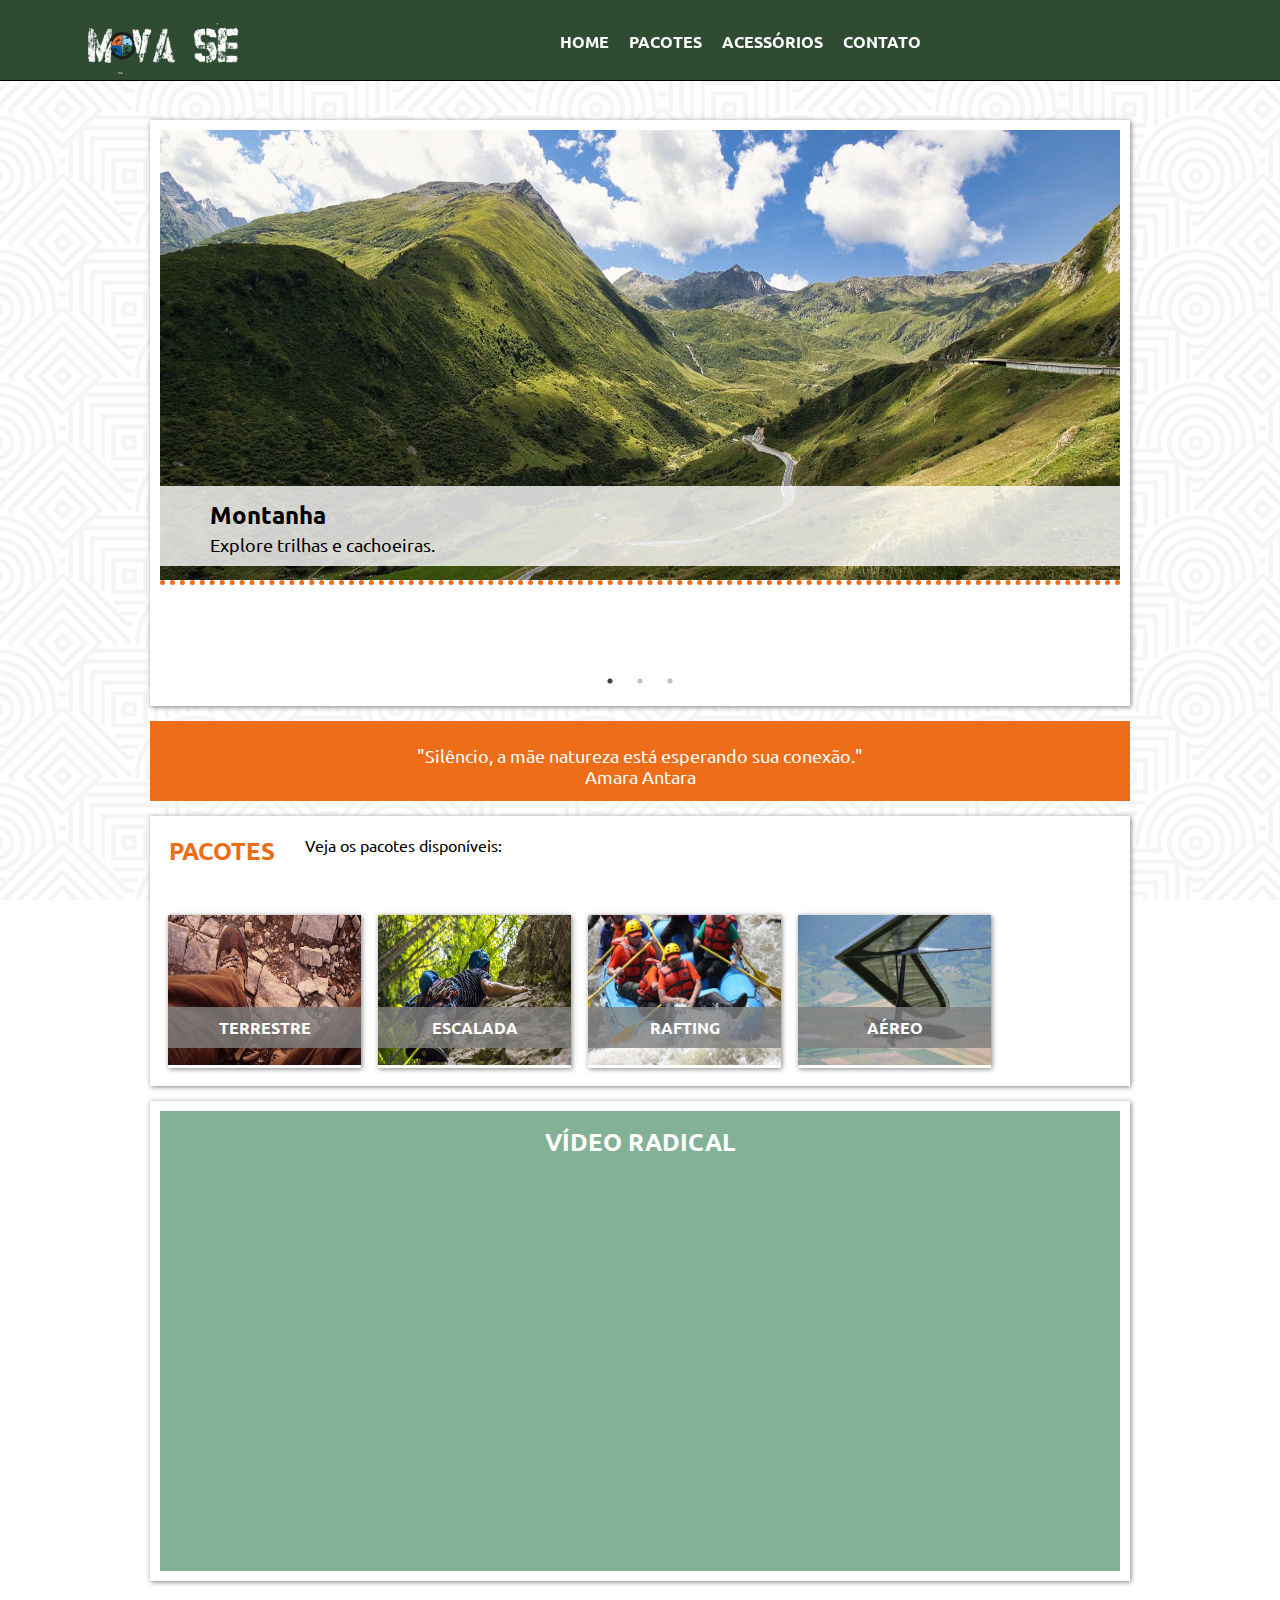
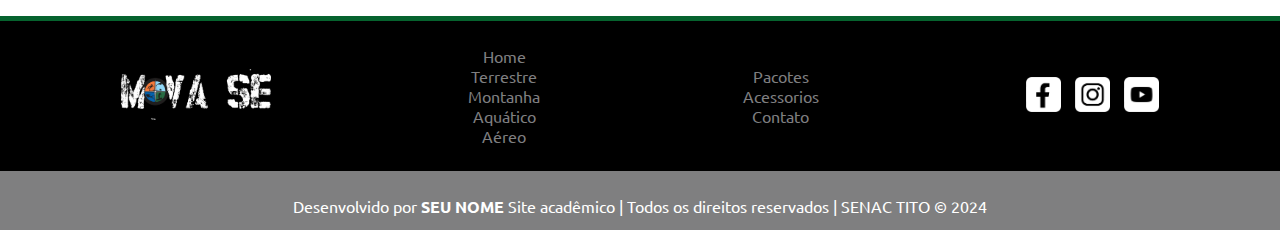
<file: index.html>
<!DOCTYPE html>
<html lang="pt-br">
 
<head>
    <meta charset="UTF-8">
    <meta http-equiv="X-UA-Compatible" content="IE=edge">
    <meta name="viewport" content="width=device-width, initial-scale=1.0">
    <title>Mova-se [Página principal]</title>
    <meta name="description"
        content="O mova-se é um site educacional, com a proposta de fazer reservas e pacotes de viagens com esportes radicais.">
 
    <!-- CSS do Plugin Slick -->
    <link rel="stylesheet" href="slick/slick.css">
    <link rel="stylesheet" href="slick/slick-theme.css">
 
    <!-- CSS Estilo -->
    <link rel="stylesheet" href="css/estilo.css">
    <link rel="preconnect" href="https://fonts.googleapis.com">
    <link rel="preconnect" href="https://fonts.gstatic.com" crossorigin>
    <link
        href="https://fonts.googleapis.com/css2?family=Ubuntu:ital,wght@0,300;0,400;0,500;0,700;1,300;1,400;1,500;1,700&display=swap"
        rel="stylesheet">
    <link href="https://fonts.googleapis.com/css2?family=Material+Symbols+Outlined" rel="stylesheet" />
 
 
</head>
 
<body>
    <header id="topo">
        <div>
            <h1>
                <a href="index.html"><img src="imagem/logo.png" alt="Logotipo"></a>
            </h1>
            <span id="iconMenu" class="material-symbols-outlined" onclick="clickMenu()">
                menu
            </span>
 
            <nav id="itens">
                <a href="index.html" tabindex="1">Home</a>
                <!--tabindex é utilizado para a acessibilidade-->
                <a href="pacotes.html" tabindex="2">Pacotes</a>
                <a href="acessorios.html" tabindex="3">Acessórios</a>
                <a href="contato.html" tabindex="4">Contato</a>
            </nav>
        </div>
    </header>
 
    <main class="conteudo">
        <article class="cont-home">
            <div class="destaque" id="destaque">
                <div class="cont-destaque">
                    <img src="imagem/montanha.jpg" alt="Imagem: Vale com montanhas">
                    <div class="text-destaque">
                        <h2>Montanha</h2>
                        <p>Explore trilhas e cachoeiras.</p>
                    </div>
                </div>
                <div class="cont-destaque">
                    <img src="imagem/arvores.jpg" alt="Imagem: Bosque de árvores">
                    <div class="text-destaque">
                        <h2>Terrestre</h2>
                        <p>Explore trilhas e cachoeiras.</p>
                    </div>
                </div>
                <div class="cont-destaque">
                    <img src="imagem/paisagem.jpg" alt="Imagem: Vale com montanhas e rios">
                    <div class="text-destaque">
                        <h2>Aquático</h2>
                        <p>Explore rios e cachoeiras.</p>
                    </div>
                </div>
            </div>
        </article>
 
        <aside id="frase">
            <p>
                "Silêncio, a mãe natureza está esperando sua conexão."<br>Amara Antara
            </p>
        </aside>
 
        <article class="card">
            <h2 class="titulo">Pacotes</h2>
            <p>Veja os pacotes disponíveis:</p>
            <div class="card-conteudo">
                <figure>
                    <a href="#" class="open-modal" data-modal="modal-terrestre"><img src="imagem/capa-terrestre.jpg" alt="Terrestre"></a>
                    <figcaption>terrestre</figcaption>
                </figure>
                <figure>
                    <a href="#" class="open-modal" data-modal="modal-escalada"><img src="imagem/escalada.jpg" alt="Escalada"></a>
                    <figcaption>escalada</figcaption>
                </figure>
                <figure>
                    <a href="#" class="open-modal" data-modal="modal-rafting"><img src="imagem/rafting.jpg" alt="rafting"></a>
                    <figcaption>rafting</figcaption>
                </figure>
                <figure>
                    <a href="#" class="open-modal" data-modal="modal-aereo"><img src="imagem/asa-delta.jpg" alt="aéreo"></a>
                    <figcaption>aéreo</figcaption>
                </figure>
            </div>
        </article>
       
        <!-- Modais -->
        <div id="modal-terrestre" class="modal">
 
            <div class="modal-content">
                <span class="close">&times;</span>
                <h2>Pacote Terrestre</h2>
                <p>Atividades.</p>
                <ul>
                    <li> Duração: 7 dias </li>
                    <li> Inclusos: Trilha, natação, mountain bike, skate, passeio turístico, canyoning, escalada. </li>
                    <li>Quem tiver o pacote premium, terá alimentação gratuita entre 3 dos 7 dias de passeio.</li>
                    <li>Preço: R$ 820,00 </li>
                </ul>
            </div>
        </div>
 
        <div id="modal-escalada" class="modal">
            <div class="modal-content">
                <span class="close">&times;</span>
                <h2>Pacote Escalada</h2>
                <p> Escalada.</p>
                <ul>
                    <li> Duração: 2 dias </li>
                    <li>Escalada de Bloco, bigwall, alpinismo. </li>
                    <li>Inclusos: ganhará os equipamentos, para uso coletivo e individual(acompanhado por um instrutor experiente) para aproveitar ao máximo toda a diversão.</li>
                    <li> Preço: R$ 600,00 </li>
                   
                </ul>
            </div>
 
        </div>
        <div id="modal-rafting" class="modal">
            <div class="modal-content">
                <span class="close">&times;</span>
                <h2>Pacote Rafting</h2>
                <p>Rafting para todos. </p>
                <ul>
                    <li> Duração: Escolha fazer entre 1 ou 2 dias.</li>
                    <li> Inclusos: Bote, Remos, Colete salva-vidas, Capacete, Cabo de resgate, Saco estanque, Primeiros socorros, Bomba de emerência, Roupa de neoprene.  </li>
                    <li>O que usar?: Roupas leve, que sequem rápido, como malha, lycra, tactel ou dry fit. Para mulheres, tops, maiô ou bíquini. Homens, sunga ou shorts de tecido leve.</li>
                    <li> Preço: R$ 350,00 </li>
                </ul>
            </div>
 
        </div>
        <div id="modal-aereo" class="modal">
            <div class="modal-content">
                <span class="close">&times;</span>
                <h2>Pacote Aéreo</h2>
                <p> Sobre o pacote aéreo</p>
                <ul>
                    <li> Duração: 8 a 10min.  </li>
                    <li>Detalhes para o passeio: Documento de identificação, Protetor solar(opção), Roupas confortáveis. Todos os passageiros estarão acompanhados por um monitor e piloto experiente, com conhecimento em primeiro socorros e habilidade em aterrisagem. </li>
                    <li>O voo não pode ter mais que 10 minutos por motivos de segurança!. Em dias onde o tempo não está favorável, não será permitido a realização do voo.</li>
                    <li>Preço: R$ 300,00 </li>
                </ul>
            </div>
        </div>
 
     
 
 
        <article>
            <div id="video">
                <h2 class="titulo" id="titulo-video">Vídeo Radical</h2>
                <iframe width="100%" height="350" src="https://www.youtube.com/embed/LPO5BZnzuIs"
                    title="YouTube video player" frameborder="0"
                    allow="accelerometer; autoplay; clipboard-write; encrypted-media; gyroscope; picture-in-picture; web-share"
                    allowfullscreen></iframe>
            </div>
        </article>
    </main>
 
    <footer class="rodape">
        <div class="rodape-conteudo">
            <div id="logo-rodape">
                <a href="index.html"><img src="imagem/logo.png" alt="Logotipo"></a>
            </div>
            <div class="menu-rodape">
                <ul>
                    <li><a href="index.html">Home</a></li>
                    <li><a href="#">Terrestre</a></li>
                    <li><a href="#">Montanha</a></li>
                    <li><a href="#">Aquático</a></li>
                    <li><a href="#">Aéreo</a></li>
                </ul>
            </div>
            <div class="menu-rodape">
                <ul>
                    <li><a href="pacotes.html">Pacotes</a></li>
                    <li><a href="acessorios.html">Acessorios</a></li>
                    <li><a href="contato.html">Contato</a></li>
                </ul>
            </div>
            <div class="redes">
                <aside>
                    <img src="imagem/facebook.png" alt="Logo do Facebook">
                    <img src="imagem/insta.png" alt="Logo do Instagram">
                    <img src="imagem/youtube.png" alt="Logo do Youtube">
                </aside>
            </div>
        </div>
        <div class="assinatura">
            <p>Desenvolvido por <b>SEU NOME</b> Site acadêmico |
                Todos os direitos reservados |
                SENAC TITO &copy; 2024</p>
 
        </div>
 
    </footer>
    <script src="js/jquery-3.7.0.min.js"></script>
    <script src="slick/slick.min.js"></script>
    <script src="js/interacao.js"></script>
</body>
 
</html>
</file>
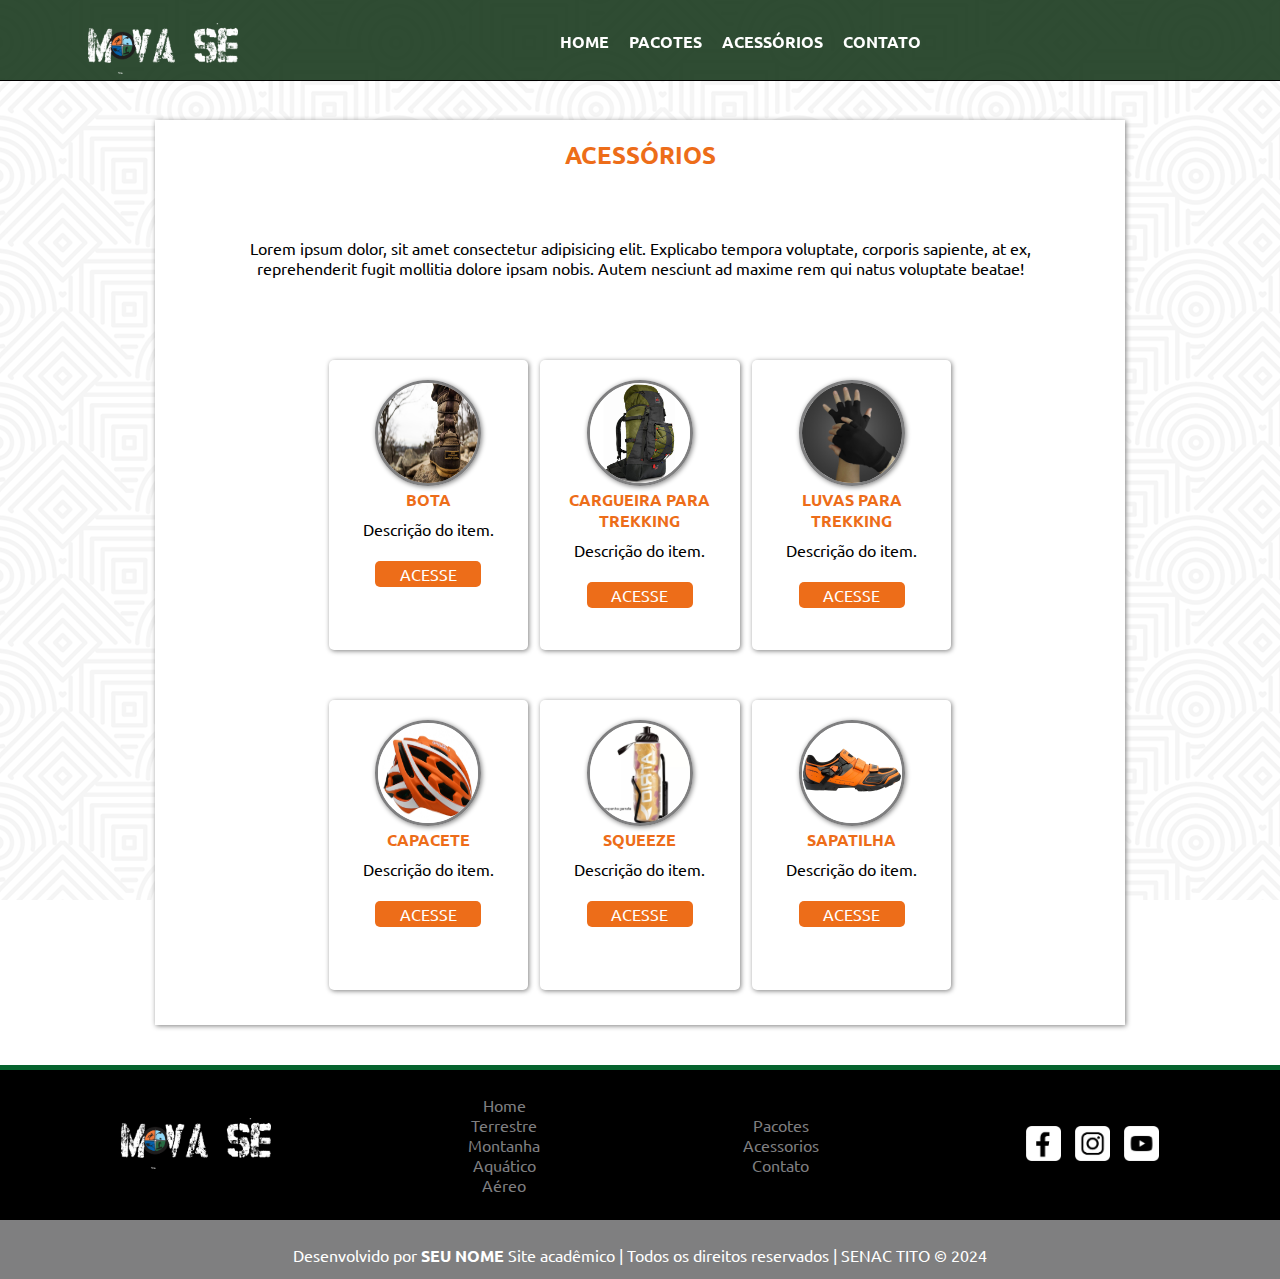
<file: acessorios.html>
<!DOCTYPE html>
<html lang="pt-br">
 
<head>
    <meta charset="UTF-8">
    <meta http-equiv="X-UA-Compatible" content="IE=edge">
    <meta name="viewport" content="width=device-width, initial-scale=1.0">
    <title>Mova- se [Página principal]</title>
    <meta name="description" content="O mova-se é um site educacional,
    com a proposta de fazer reservas e pacotes de viagens
    com esportes radicais.">
 
        <!-- CSS Estilo -->
        <link rel="stylesheet" href="css/estilo.css">
 
 
 
    <link rel="preconnect" href="https://fonts.googleapis.com">
<link rel="preconnect" href="https://fonts.gstatic.com" crossorigin>
<link href="https://fonts.googleapis.com/css2?family=Ubuntu:wght@300&display=swap" rel="stylesheet">
<link href="https://fonts.googleapis.com/css2?family=Material+Symbols+Outlined" rel="stylesheet" />
 
</head>
 
<body>
    <header id="topo">
        <div>
            <h1>
                <a href="index.html"><img src="imagem/logo.png" alt="Logotipo"></a>
            </h1>
            <span id="iconMenu" class="material-symbols-outlined" onclick="clickMenu()">
                menu
            </span>
            <nav id="itens">
                <a href="index.html" tabindex="1">Home</a>
                <!--tabindex é utilizado para a acessibilidade-->
                <a href="pacotes.html" tabindex="2">Pacotes</a>
                <a href="acessorios.html" tabindex="3">Acessórios</a>
                <a href="contato.html" tabindex="4">Contato</a>
            </nav>
        </div>
    </header>
 
 
    <main class="conteudo">
        <div class="conteudo-info">
            <article>
                <h2 class="titulo">Acessórios</h2>
                <p>Lorem ipsum dolor, sit amet consectetur adipisicing elit.
                    Explicabo tempora voluptate, corporis sapiente, at ex,
                    reprehenderit fugit mollitia dolore ipsam nobis. Autem
                    nesciunt ad maxime rem qui natus voluptate beatae!</p>
                <div class="acessorios">
                    <div class="produtos">
                        <div class="img-produto">
                            <img src="imagem/bota.jpg" alt="produto bota">
                        </div>
                        <h4>BOTA</h4>
                        <p>Descrição do item.</p>
                        <div class="acesse btn modal-btn">Acesse</div>
 
                    </div>
                    <div class="produtos">
                        <div class="img-produto">
                            <img src="imagem/mochila.jpg" alt="Mochila">
                        </div>
                        <h4>Cargueira para trekking</h4>
                        <p>Descrição do item.</p>
                        <div class="acesse btn modal-btn">Acesse</div>
 
                    </div>
                    <div class="produtos">
                        <div class="img-produto">
                            <img src="imagem/luvas.jpg" alt="luvas">
                        </div>
                        <h4>Luvas para trekking</h4>
                        <p>Descrição do item.</p>
                        <div class="acesse btn modal-btn">Acesse</div>
                    </div>
                </div>
                <div class="acessorios">
                    <div class="produtos">
                        <div class="img-produto">
                            <img src="imagem/capacete.jpg" alt="capacete">
                        </div>
                        <h4>Capacete</h4>
                        <p>Descrição do item.</p>
                        <div class="acesse btn modal-btn">Acesse</div>
 
                    </div>
                    <div class="produtos">
                        <div class="img-produto">
                            <img src="imagem/squeeze.jpg" alt="Squeeze">
                        </div>
                        <h4>Squeeze</h4>
                        <p>Descrição do item.</p>
                        <div class="acesse btn modal-btn">Acesse</div>
 
                    </div>
                    <div class="produtos">
                        <div class="img-produto">
                            <img src="imagem/sapatilha-escalada.jpg" alt="sapatilha de escalada">
                        </div>
                        <h4>Sapatilha</h4>
                        <p>Descrição do item.</p>
                        <div class="acesse btn modal-btn" id="modal">Acesse</div>
 
                    </div>
 
 
                </div>
 
            </article>
 
        </div>
 
        <div class="modal-overlay">
            <div class="modal-container">
                <h3>Conteúdo</h3>
                <p>Este é o conteúdo do Modal</p>
                <p>Mensagem enviado com sucesso!</p>
                <button class="close-btn"><i class="fas fa-times"></i></button>
            </div>
        </div>
 
 
    </main>
    <footer class="rodape">
        <div class="rodape-conteudo">
            <div id="logo-rodape">
                <a href="index.html"><img src="imagem/logo.png" alt="Logotipo"></a>
            </div>
            <div class="menu-rodape">
                <ul>
                    <li><a href="index.html">Home</a></li>
                    <li><a href="#">Terrestre</a></li>
                    <li><a href="#">Montanha</a></li>
                    <li><a href="#">Aquático</a></li>
                    <li><a href="#">Aéreo</a></li>
                </ul>
            </div>
            <div class="menu-rodape">
                <ul>
                    <li><a href="pacotes.html">Pacotes</a></li>
                    <li><a href="acessorios.html">Acessorios</a></li>
                    <li><a href="contato.html">Contato</a></li>
                </ul>
            </div>
            <div class="redes">
                <aside>
                    <img src="imagem/facebook.png" alt="Logo do Facebook">
                    <img src="imagem/insta.png" alt="Logo do Instagram">
                    <img src="imagem/youtube.png" alt="Logo do Youtube">
                </aside>
            </div>
        </div>
        <div class="assinatura">
            <p>Desenvolvido por <b>SEU NOME</b> Site acadêmico |
                Todos os direitos reservados |
                SENAC TITO &copy; 2024</p>
 
        </div>

        <div class="acessorio-layer"></div>
        <div class="modal-acessorio">
           
           <p class="fechar">X</p>
           <img src="./imagem/bota.jpg" alt="">
           <p class="descricao-ac">Uma bota é um tipo de calçado que cobre o pé, o tornozelo e, em muitos casos, parte da perna. Elas podem ser feitas de diversos materiais, como couro, camurça, borracha ou tecido sintético. As botas são conhecidas por sua durabilidade e proteção, sendo ideais para diferentes condições climáticas e terrenos.</p>
        </div>
 
    </footer>
    <script src="js/jquery-3.7.0.min.js"></script>
    <script src="slick/slick.min.js"></script>
    <script src="js/interacao.js"></script>
    <script>
        fechar.addEventListener('click', function () {
    layer1.style.display = "none";
    modalAcessorio.style.display = "none";
})

    </script>
</body>
 
</html>
</file>
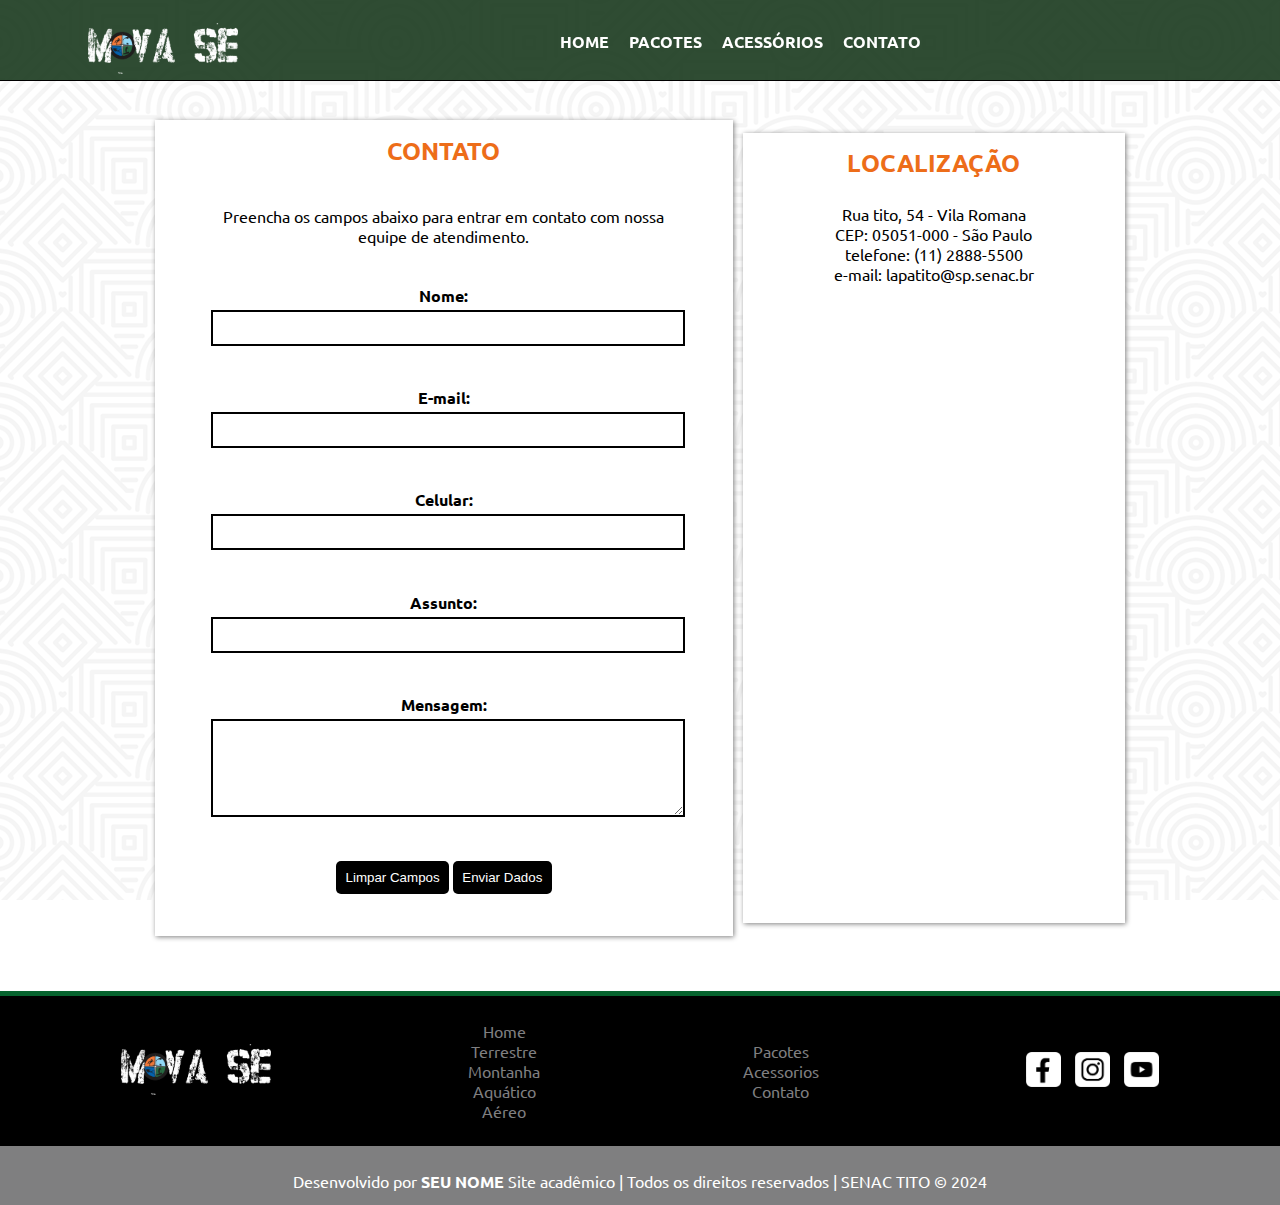
<file: contato.html>
<!DOCTYPE html>
<html lang="pt-br">

<head>
    <meta charset="UTF-8">
    <meta http-equiv="X-UA-Compatible" content="IE=edge">
    <meta name="viewport" content="width=device-width, initial-scale=1.0">
    <title>Mova- se [Página principal]</title>
    <meta name="description" content="O mova-se é um site educacional, 
    com a proposta de fazer reservas e pacotes de viagens 
    com esportes radicais.">

        <!-- CSS Estilo -->
        <link rel="stylesheet" href="css/estilo.css">


<link rel="preconnect" href="https://fonts.googleapis.com">
<link rel="preconnect" href="https://fonts.gstatic.com" crossorigin>
<link href="https://fonts.googleapis.com/css2?family=Ubuntu:wght@300&display=swap" rel="stylesheet">
<link href="https://fonts.googleapis.com/css2?family=Material+Symbols+Outlined" rel="stylesheet" />


</head>

<body>
    <header id="topo">
        <div>
            <h1>
                <a href="index.html"><img src="imagem/logo.png" alt="Logotipo"></a>
            </h1>
            <span id="iconMenu" class="material-symbols-outlined" onclick="clickMenu()">
                menu
            </span>
            <nav id="itens">
                <a href="index.html" tabindex="1">Home</a>
                <!--tabindex é utilizado para a acessibilidade-->
                <a href="pacotes.html" tabindex="2">Pacotes</a>
                <a href="acessorios.html" tabindex="3">Acessórios</a>
                <a href="contato.html" tabindex="4">Contato</a>
            </nav>
        </div>
    </header>


    <main class="conteudo">
        <div class="conteudo-info" id="conteudo-contato">
            <article class="cont-contato">
                <div class="formulario">
                    <h2 class="titulo">Contato</h2>
                    <p>Preencha os campos abaixo para entrar em
                        contato com nossa equipe de atendimento.</p>
                    <form action="" id="form-contato" method="post">
                        <p>
                            <label for="nome">Nome:</label>
                            <input tabindex="5" required type="text" id="nome" name="nome">
                        </p>
                        <p>
                            <label for="email">E-mail:</label>
                            <input tabindex="6" required type="email" id="email" name="email">
                        </p>
                        <p>
                            <label for="telefone">Celular:</label>
                            <input tabindex="7" required type="tel" id="telefone" name="telefone">
                        </p>
                        <p>
                            <label for="assunto">Assunto:</label>
                            <input tabindex="8" required type="text" id="assunto" name="assunto">
                        </p>
                        <p>
                            <label for="mensagem">Mensagem:</label>
                            <textarea tabindex="9" name="mensagem" id="mensagem" cols="30" rows="6"></textarea>
                        </p>
                        <p>
                            <button tabindex="10" id="limpar" type="reset" name="limpar">Limpar Campos</button>
                            <button tabindex="11" id="enviar" name="enviar">Enviar Dados</button>
                        </p>
                    </form>
                </div>
            </article>
            <article class="cont-contato" id="localizacao-end"> <!--acrescentar o id-->
                <div class="localizacao">
                    <h2 class="titulo">Localização</h2>
                    <p>Rua tito, 54 - Vila Romana<br>CEP: 05051-000 - São Paulo
                    <br>telefone: (11) 2888-5500
                    <br>e-mail: lapatito@sp.senac.br
                </p>
                <iframe src="https://www.google.com/maps/embed?pb=!1m18!1m12!1m3!1d3658.1261441208867!2d-46.697468125784106!3d-23.527964978822755!2m3!1f0!2f0!3f0!3m2!1i1024!2i768!4f13.1!3m3!1m2!1s0x94cef8768338062b%3A0xc990914f925240f4!2sR.%20Tito%2C%2054%20-%20Vila%20Romana%2C%20S%C3%A3o%20Paulo%20-%20SP%2C%2005051-000!5e0!3m2!1spt-BR!2sbr!4v1689619483974!5m2!1spt-BR!2sbr" width="400" height="350" style="border:0;" allowfullscreen="" loading="lazy" referrerpolicy="no-referrer-when-downgrade"></iframe>
                </div>
            </article>
        </div>
    </main>

    <footer class="rodape">
        <div class="rodape-conteudo">
            <div id="logo-rodape">
                <a href="index.html"><img src="imagem/logo.png" alt="Logotipo"></a>
            </div>
            <div class="menu-rodape">
                <ul>
                    <li><a href="index.html">Home</a></li>
                    <li><a href="#">Terrestre</a></li>
                    <li><a href="#">Montanha</a></li>
                    <li><a href="#">Aquático</a></li>
                    <li><a href="#">Aéreo</a></li>
                </ul>
            </div>
            <div class="menu-rodape">
                <ul>
                    <li><a href="pacotes.html">Pacotes</a></li>
                    <li><a href="acessorios.html">Acessorios</a></li>
                    <li><a href="contato.html">Contato</a></li>
                </ul>
            </div>
            <div class="redes">
                <aside>
                    <img src="imagem/facebook.png" alt="Logo do Facebook">
                    <img src="imagem/insta.png" alt="Logo do Instagram">
                    <img src="imagem/youtube.png" alt="Logo do Youtube">
                </aside>
            </div>
        </div>
        <div class="assinatura">
            <p>Desenvolvido por <b>SEU NOME</b> Site acadêmico |
                Todos os direitos reservados |
                SENAC TITO &copy; 2024</p>

        </div>

    </footer>
    <script src="js/jquery-3.7.0.min.js"></script>
    <script src="slick/slick.min.js"></script>
    <script src="js/interacao.js"></script>
</body>

</html>
</file>
<file: css/estilo.css>
@charset "utf-8";

@import url('https://fonts.googleapis.com/css2?family=Ubuntu:ital,wght@0,300;0,400;0,500;0,700;1,300;1,400;1,500;1,700&display=swap');

/* Criando regras utilizando o fluxo do MOBILE FIRST */

/* Regras Gerais*/

body {
    font-family: 'Ubuntu', sans-serif;
    background-image: url(../imagem/hypnotize.png);
    background-attachment: fixed;
    /* attachment irá mexer diretamente com a imgem que colocamos no css, neste caso deixar ela fixa. */
    margin: 0;
    padding: 0;
    width: 100%;
}

h1,
h2,
h3,
h4,
p,
figure {
    margin: 0;
    padding: 0;
}

img {
    max-width: 100%;
}

/* Regras do topo */
#topo {
    background-color: rgba(24, 56, 29, 0.9);
    border-bottom: solid 1px;
    text-align: center;
    margin-bottom: 15px;
}

h1 img {
    margin-top: 25px;
    width: 200px;
}

#iconMenu {
    color: white;
    cursor: pointer;
    min-height: 40px;
    display: block;
    overflow: hidden;
    line-height: 40px;
    padding-left: 1%;
    font-size: 40px;
}

nav {
    min-height: 40px;
    display: none;
    text-transform: uppercase;
    font-weight: bold;
    overflow: hidden;
    line-height: 40px;
    padding-left: 1%;
}

nav a:link,
nav a:visited,
#iconMenu:link,
#iconMenu:visited {
    text-decoration: none;
    color: white;
    transition: background-color 1s;
    min-height: inherit;
    display: flex;
    justify-content: center;
    align-items: center;
}

nav a:hover,
nav a:focus,
#iconMenu:hover,
#iconMenu:focus {
    background-color: #A98E12;
    color: #000;
    transition: background-color 1s;
    border-radius: 5%;
}

/* Regras para o Footer */
.rodape {
    border-top: solid #06632E 5px;
    background-color: #000;
    color: #7f7f80;
    text-align: center;
    width: 100%;
}

.rodape p,
li {
    font-size: 16px;
}

.rodape img {
    margin: 0 5px;
}

.rodape-conteudo {
    padding: 15px;
    color: #fff;
}

.rodape-conteudo ul {
    list-style: none;
    margin: 0 auto;
    padding: 10px 0;
}

#logo-rodape {
    min-width: 146px;
    width: 150px;
    margin: 0 auto;
}

.menu-rodape a {
    text-decoration: none;
    color: #7f7f80;
}

.menu-rodape a:hover {
    color: #fff;
}

.redes img {
    min-width: 35px;
    width: 35px;
}

.assinatura {
    color: #fff;
    background-color: #7f7f80;
    text-align: center;
    height: auto;
    padding: 1%;
}

.assinatura p {
    padding-top: 3%;
}

/* Regras para a área do conteúdo principal */
.conteudo {
    max-width: 95%;
    margin: auto;
}

.conteudo article {
    background-color: white;
    margin: 15px 0;
    padding: 1%;
    box-shadow: grey 1px 1px 5px;
}

.conteudo h2,
.conteudo h3,
.conteudo p {
    padding: 1%;
}

.titulo {
    font-size: 1.4em;
    color: #ED6D19;
    text-align: center;
    text-transform: uppercase;
}

#destaque img {
    border-bottom: dotted #ED6D19 5px;
    height: 450px;

    /* o dotted deixa a borda pontilhada */
}

.text-destaque {
    position: relative;
    background-color: rgba(255, 255, 255, 0.8);
    height: 80px;
    bottom: 100px;
    margin-top: 5px;
    width: 100%;
}

.text-destaque h2 {
    color: #000 !important;
    /* friza o efeito aplicado, cancelando todos os outros desta propriedade. */
    margin-top: 5px;
    padding: 5px 0 3px 50px;
}

.text-destaque p {
    margin-top: 5px;
    font-size: 1.1em;
    padding: 0 0 5px 50px;
}

#frase {
    color: #fff;
    background-color: #ED6D19;
    text-align: center;
    height: 80px;
}

#frase p {
    font-size: 1em;
    padding: 12px;
}

.card {
    margin: 15px 0;
    padding: 5%;
}

.card p {
    text-align: center;
    padding: 1% 0 2% 0;
}

.card-conteudo figure {
    margin: 1%;
    position: relative;
    box-shadow: grey 1px 1px 5px;
}

.card-conteudo figcaption {
    position: absolute;
    left: 0;
    bottom: 20px;
    width: 100%;
    background-color: rgba(127, 127, 128, 0.8);
    color: white;
    padding: 10px 0;
    text-align: center;
    font-weight: bold;
    text-transform: uppercase;
}

.card-conteudo figure img {
    transition: 1s;
    filter: opacity(1);
}

.card-conteudo a:hover img,
.card-conteudo a:focus img {
    filter: opacity(0.6);
}

#titulo-video {
    color: #fff;
    padding: 15px;
}

#video {
    background-color: rgba(6, 99, 46, 0.5);
    text-align: center;
    width: 100%;
}

iframe {
    margin: auto;
    max-width: 80%;
    display: block;
    padding: 2% 0;
}

/* Regras para contato */

#form-contato {
    margin: auto;
    max-width: 700px;
    width: 95%;
}

#form-contato input,
#form-contato textarea {
    border: solid 2px black;
    width: 100%;
    margin: 4px auto;
}

#form-contato input {
    height: 30px;
}

#form-contato label {
    font-weight: bold;
}

/* Regras para os botões do contato */
#form-contato button:hover,
#form-contato button:focus {
    background-color: #ED6D19;
    cursor: pointer;
}

#form-contato button {
    border: none;
    padding: 2%;
    background-color: #000;
    color: white;
    border-radius: 5px;
}

.conteudo-info p {
    margin: 5%;
    text-align: center;
}

.localizacao p {
    text-align: center;
}

/* página pacote */
#card-pacote {
    background-color: rgba(6, 99, 46, 0.5);
    padding: 10px;
    text-align: center;
}

.card-pacote-info {
    background-color: #fff;
    border-radius: 5px;
    padding: 1%;
    box-shadow: grey 1px 1px 5px;
    margin: 20px auto;
    max-width: 300px;
}

.pac-fotos,
.pac-reserva {
    background-color: #A98E12;
    color: #000;
    width: 80px;
    border-radius: 5px;
    text-align: center;
    padding: 5px;
}

.pac-flex {
    display: flex;
    justify-content: center;
    gap: 20px;
    margin: 15px;
}

.pac-fotos a:hover,
.pac-reserva a:hover,
.pac-fotos a:focus,
.pac-reserva a:focus {
    background-color: #ecda87;
    color: #fff;
    transition: background-color 1s;
    border-radius: 5%;
}

.pac-fotos a:link,
.pac-reserva a:link,
.pac-fotos a:visited,
.pac-reserva a:visited {
    color: #000;
    transition: background-color 1s;
    min-height: inherit;
    padding: 1px 8px;
    text-decoration: none;
}

/* página acessório */

.acessorios {
    margin: auto;
    padding: 15px;
}

.produtos img {
    max-width: 100px;
    border: solid 3px #7f7f80;
    border-radius: 100%;
    box-shadow: grey 1px 1px 5px;
}

.produtos {
    box-shadow: grey 1px 1px 5px;
    text-align: center;
    padding: 20px;
    width: 220px;
    height: 200px;
    margin: 10px auto;
    border-radius: 5px;
}

.produtos h4 {
    color: #ED6D19;
    text-transform: uppercase;
}

.img-produto img {
    width: 100px;
    height: 100px;
}

.acesse {
    text-transform: uppercase;
    background-color: #ED6D19;
    width: 100px;
    height: 20px;
    padding: 3px;
    border-radius: 5px;
    color: #fff;
    margin: 0 auto;
    cursor: pointer;
}





/* .modal-btn {
    margin-top: 2rem;
    background: var(--clr-primary-5);
    border-color: var(--clr-primary-5);
    color: var(--clr-white);
} */

/* .modal-btn:hover {
    background: transparent;
    color: var(--clr-primary-5);
} */

.modal-overlay {
    position: fixed;
    top: 0;
    left: 0;
    width: 100%;
    height: 100%;
    background: rgba(0, 0, 0, 0.6);
    display: grid;
    place-items: center;
    transition: var(--transition);
    visibility: hidden;
    z-index: -10;
}

/* open/close modal */
.open-modal {
    visibility: visible;
    z-index: 10;
}

.modal-container {
    background-color: #fff;
    border-radius: 5px;
    width: 90vw;
    height: 30vh;
    /* max-width: var(--fixed-width); */
    text-align: center;
    display: grid;
    place-items: center;
    position: relative;
}

.close-btn {
    position: absolute;
    top: 1rem;
    right: 1rem;
    font-size: 2rem;
    background: transparent;
    border-color: transparent;
    color: red;
    cursor: pointer;
    /* transition: var(--transition); */
}

.close-btn:hover {
    color: red;
    transform: scale(1.3);
}





@media screen and (min-width:700px) {
    #topo {
        position: fixed;
        width: 100%;
        top: 0;
        z-index: 1000;
        height: 80px;
    }

    #topo div {
        display: flex;
        justify-content: center;
        align-items: center;
    }

    h1 {
        margin-left: 3%;
        margin-top: 5px;
        width: 150px;
    }

    h1 img {
        margin-top: 18px;
    }

    nav {
        width: 100%;
        display: flex;
        flex-wrap: wrap;
        justify-content: center;
        align-items: center;
    }

    #iconMenu {
        display: none;
    }

    nav a {
        padding: 10px;
    }

    .conteudo {
        margin-top: 85px;
    }

    .rodape-conteudo {
        display: flex;
        justify-content: center;
        align-items: center;
        flex-wrap: wrap;
    }

    #logo-rodape,
    .menu-rodape,
    .redes {
        margin: 0 auto;
    }

    .assinatura p {
        padding-top: 1%;
    }

    .card-conteudo,
    .acessorios,
    #card-pacote {
        display: flex;
        justify-content: center;
        align-items: center;
    }

    .produtos {
        margin: 10px 1%;
        height: auto;
    }

    .acesse {
        margin: 0 auto;
    }

    .card-pacote-info {
        margin: 0.4%;
        overflow: hidden;
    }

    .card-pacote-info img {
        height: 200px;
        object-fit: cover;
        width: 100%;
    }

    .acessorios {
        margin: 0 15%;
    }
}

@media screen and (min-width:930px) {
    .card-conteudo figure img {
        width: 210px;
        height: 150px;
    }

    .text-destaque h2 {
        margin-top: -4px;
        padding-top: 13px;
    }

    .text-destaque p {
        margin-top: 0;
    }

    #frase p {
        padding-top: 24px;
        font-size: 1.1em;
    }

    .produtos {
        height: 250px;
    }

    .acesse {
        margin: 20px auto;
    }

    #conteudo-contato {
        display: flex;
        justify-content: center;
        align-items: center;
    }

    .conteudo-info article {
        margin: 15px 5px;
        padding: 1%;
    }

    .localizacao iframe {
        height: 500px;
    }

    #localizacao-end {
        height: 745px;
    }
}

@media screen and (min-width:1200px) {
    nav {
        width: 980px;
    }

    .conteudo {
        width: 980px;
    }

    #localizacao-end {
        height: 770px;
    }
}

/* Modal*/

.modal {
    display: none;
    position: fixed;
    z-index: 1;
    left: 0;
    top: 0;
    width: 100%;
    height: 100%;
    overflow: auto;
    background-color: rgb(0, 0, 0);
    background-color: rgba(0, 0, 0, 0.4);
    padding-top: 60px;
}

.modal-content {
    background-color: #fefefe;
    margin: 5% auto;
    padding: 20px;
    border: 1px solid #888;
    width: 80%;
}

.close {
    color: #aaa;
    float: right;
    font-size: 28px;
    font-weight: bold;
}

.close:hover,
.close:focus {
    color: black;
    text-decoration: none;
    cursor: pointer;
}


/* Acessórios */

.modal-overlay {
    display: none;
    /* Escondido por padrão */
    position: fixed;
    top: 0;
    left: 0;
    width: 100%;
    height: 100%;
    background: rgba(0, 0, 0, 0.5);
    justify-content: center;
    align-items: center;
}

.modal-container {
    background: white;
    padding: 20px;
    border-radius: 5px;
    box-shadow: 0 5px 15px rgba(0, 0, 0, 0.3);
}

.close-btn {
    background: none;
    border: none;
    font-size: 1.5rem;
    cursor: pointer;
}

.acessorio-layer {
    position: absolute;
    top: 0;
    left: 0;
    width: 100%;
    height: 120vh;
    display: none;
    background-color: rgba(0, 0, 0, 0.7);
}

.modal-acessorio {
    display: none;
    position: fixed;
    top: 50%;
    left: 50%;
    transform: translate(-50%, -50%);
    max-width: 500px;
    width: 100%;
    background-color: white;
    border-radius: 20px;
}

.modal-acessorio p.fechar {
    text-align: left;
    padding-left: 20px;
    font-size: 40px;
}

.modal-acessorio img {
    position: relative;
    left: -5px;
    width: 100%;
    max-width: 500px;
}




/* Pacotes */

.conteudo {
    padding: 20px;
}

.conteudo-info {
    margin-bottom: 20px;
}

.titulo {
    font-size: 24px;
    margin-bottom: 10px;
}

.card {
    display: flex;
    flex-wrap: wrap;
    gap: 20px;
}

.card-pacote-info {
    border: 1px solid #ccc;
    padding: 10px;
    width: 30%;
}

.card-pacote-info img {
    width: 100%;
    cursor: pointer;
}

.pac-flex {
    display: flex;
    justify-content: space-between;
    margin-top: 10px;
}

.pac-fotos a,
.pac-reserva a {
    text-decoration: none;
    color: blue;
    cursor: pointer;
}

.slider {
    display: none;
    position: fixed;
    top: 0;
    left: 0;
    width: 100%;
    height: 100%;
    background-color: rgba(0, 0, 0, 0.8);
    justify-content: center;
    align-items: center;
}

.slider .fechar{
    /* background-color: red; */
    font-size: 30px;
    color: white;
    position: relative;
    left: 20px;
    cursor: pointer;
    top: -300px;
}

.slider .fechar:hover{
    color: #ccc;
}
.slider img {
    max-width: 90%;
    max-height: 90%;
}

.close-btn {
    position: absolute;
    top: 20px;
    right: 20px;
    font-size: 24px;
    color: white;
    cursor: pointer;
}
</file>
